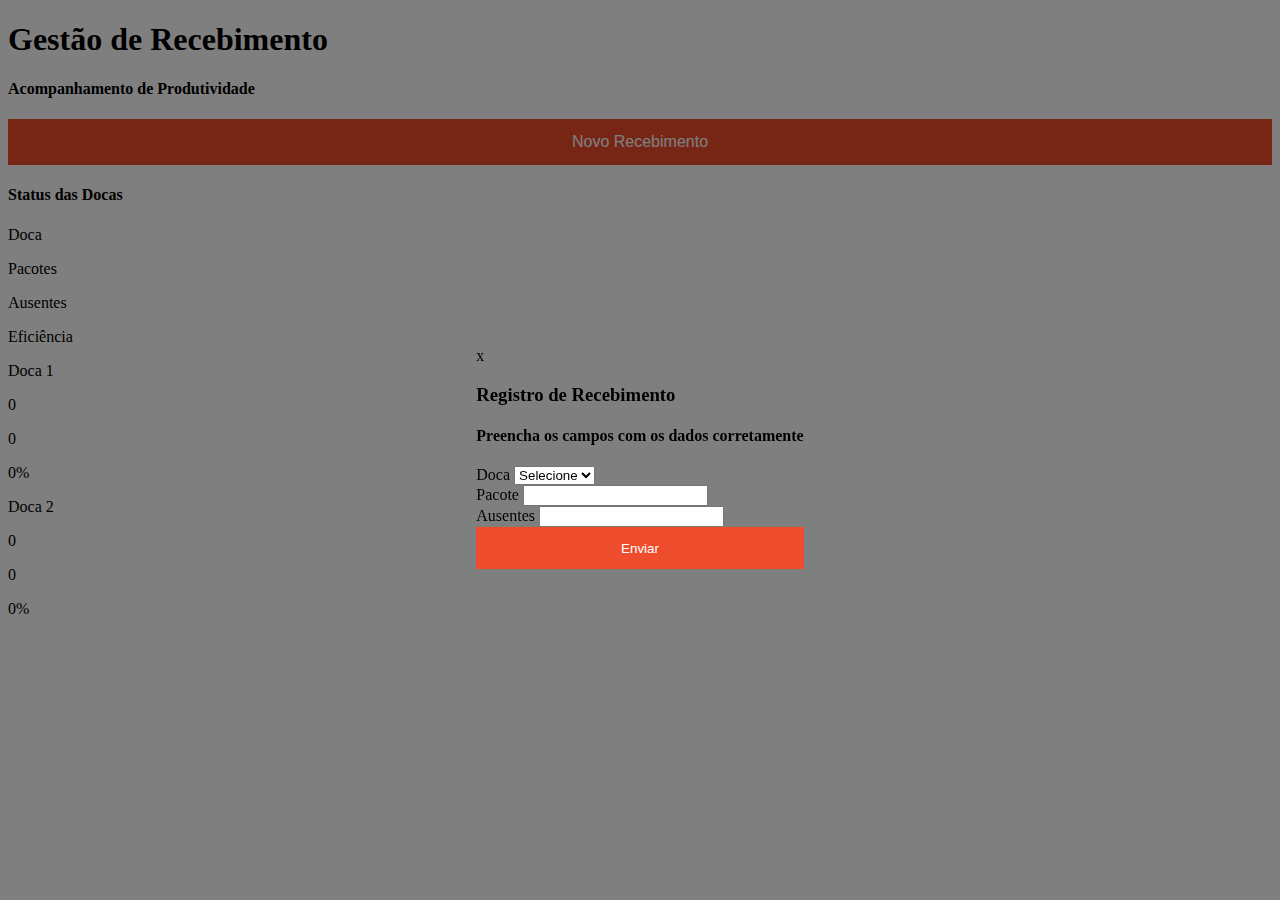
<file: index.html>
<!DOCTYPE html>
<html lang="en">

<head>
    <meta charset="UTF-8">
    <meta name="viewport" content="width=device-width, initial-scale=1.0">
    <title>Recebimento — Cadastro Operacional</title>
    <link rel="stylesheet" href="./scss/main.css">
    <link rel="preconnect" href="https://fonts.googleapis.com">
    <link rel="preconnect" href="https://fonts.gstatic.com" crossorigin>
    <link
        href="https://fonts.googleapis.com/css2?family=Montserrat:ital,wght@0,100..900;1,100..900&family=Roboto:ital,wght@0,100..900;1,100..900&display=swap"
        rel="stylesheet">
</head>

<body>
    <header>
        <div class="div-title-header">
            <h1>Gestão de Recebimento</h1>
            <h4>Acompanhamento de Produtividade</h4>
        </div>
        <div class="div-btn-header">
            <button id="btn-open-modal" class="botao-principal">Novo Recebimento</button>
        </div>
    </header>
    <main>
        <section class="section-dashboard">
            <div class="div-titulo-dashboard">
                <h4>Status das Docas</h4>
            </div>
            <div class="div-cabecalho-dashboard line-table">

                <div class="card-cell">
                    <p>Doca</p>
                </div>

                <div class="card-cell">
                    <p>Pacotes</p>
                </div>

                <div class="card-cell">
                    <p>Ausentes</p>
                </div>

                <div class="card-cell">
                    <p>Eficiência</p>
                </div>


            </div>
            <div class="line-table">
                <div class="card-cell">
                    <p>Doca 1</p>
                </div>

                <div class="card-cell">
                    <p>0</p>
                </div>

                <div class="card-cell">
                    <p>0</p>
                </div>

                <div class="card-cell">
                    <p>0%</p>
                </div>
            </div>
            <div class="line-table">
                <div class="card-cell">
                    <p>Doca 2</p>
                </div>

                <div class="card-cell">
                    <p>0</p>
                </div>

                <div class="card-cell">
                    <p>0</p>
                </div>

                <div class="card-cell">
                    <p>0%</p>
                </div>
            </div>
        </section>
        <div class="modal-overlay" aria-hidden="true">
        <div class="div-modal">
            <div class="div-close">
                <p id="btn-close-modal">x</p>
            </div>
            <div class="div-title-form">
                <h3>Registro de Recebimento</h3>
                <h4>Preencha os campos com os dados corretamente</h4>
            </div>
            <form action="" class="form-new">
                <div class="card-input">
                    <label for="docas">Doca</label>
                    <select name="" id="docas" class="input-geral">
                        <option value="">Selecione</option>
                        <option value="Doca 1">Doca 1</option>
                        <option value="Doca 2">Doca 2</option>
                    </select>
                </div>
                <div class="card-input">
                    <label for="docas">Pacote</label>
                    <input type="text" class="input-geral">
                </div>
                <div class="card-input">
                    <label for="docas">Ausentes</label>
                    <input type="text" class="input-geral">
                </div>
                <div class="div-btn-enviar">
                    <button class="btn-enviar">Enviar</button>
                </div>
            </form>
        </div>
    </div>
    </main>
    
    <script src="./js/form.js"></script>
</body>

</html>
</file>
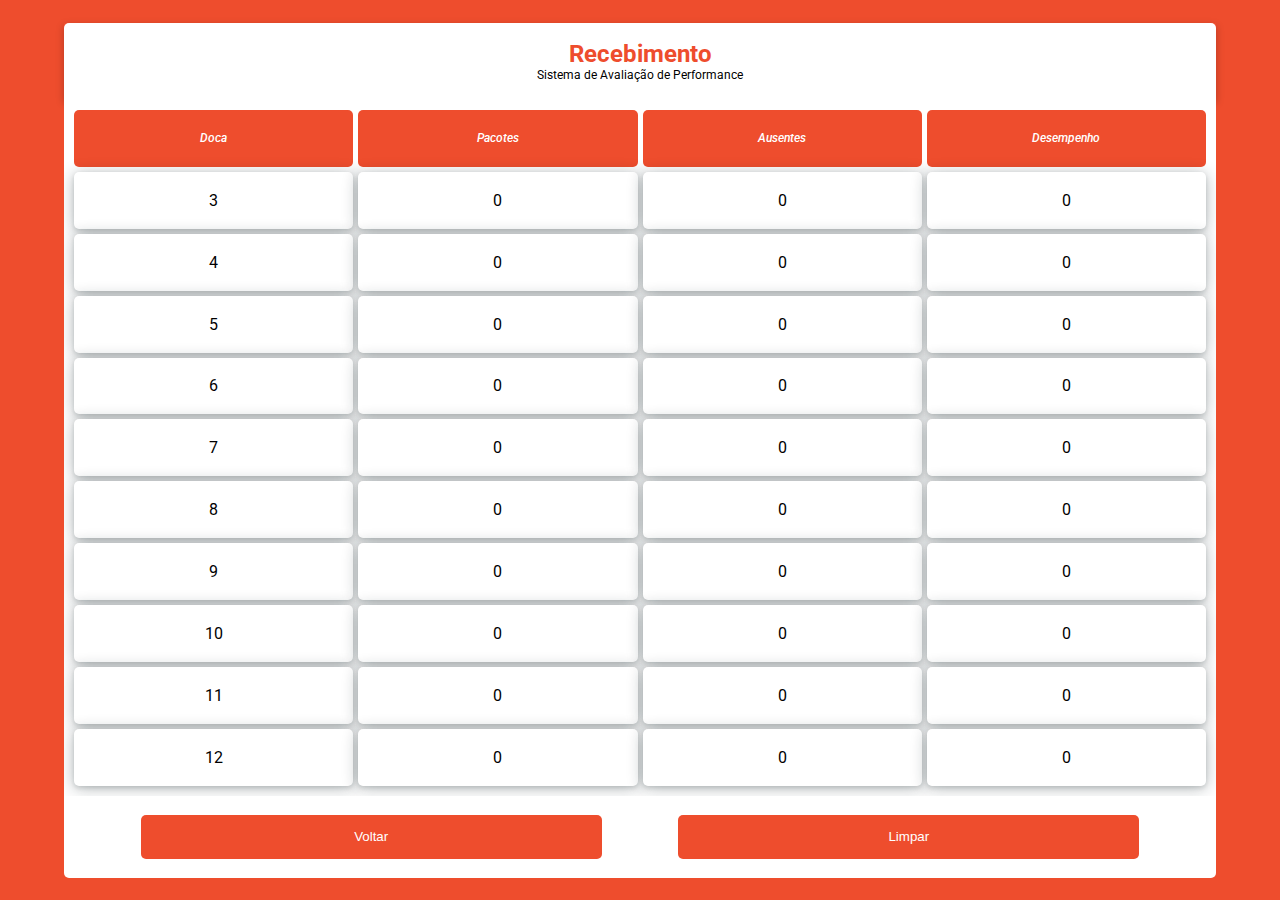
<file: dashboard.html>
<!DOCTYPE html>
<html lang="pt-br">
<head>
    <meta charset="UTF-8">
    <meta name="viewport" content="width=device-width, initial-scale=1.0">
    <title>Conferir</title>
    <link rel="stylesheet" href="./index.css">
    <link rel="preconnect" href="https://fonts.googleapis.com">
    <link rel="preconnect" href="https://fonts.gstatic.com" crossorigin>
    <link href="https://fonts.googleapis.com/css2?family=Roboto:ital,wght@0,100..900;1,100..900&display=swap" rel="stylesheet">
    </head>
<body>
    <section class="section-container">
        <div class="div-titulo">
            <h1>Recebimento</h1>
            <h4>Sistema de Avaliação de Performance</h2>
        </div>
        <section class="section-dashboard">
            <div class="header-tabela">
                <p class="dashboard-tabela-titulo">Doca</p>
            </div>
            <div class="header-tabela">
                <p class="dashboard-tabela-titulo">Pacotes</p>
            </div>
            <div class="header-tabela">
                <p class="dashboard-tabela-titulo">Ausentes</p>
            </div>
            
            <div class="header-tabela">
                <p class="dashboard-tabela-titulo">Desempenho</p>
            </div>
            <div class="div-main">3</div>
            <div class="div-main">0</div>
            <div class="div-main">0</div>
            <div class="div-main">0</div>
            <div class="div-main">4</div>
            <div class="div-main">0</div>
            <div class="div-main">0</div>
            <div class="div-main">0</div>
            <div class="div-main">5</div>
            <div class="div-main">0</div>
            <div class="div-main">0</div>
            <div class="div-main">0</div>
            <div class="div-main">6</div>
            <div class="div-main">0</div>
            <div class="div-main">0</div>
            <div class="div-main">0</div>
            <div class="div-main">7</div>
            <div class="div-main">0</div>
            <div class="div-main">0</div>
            <div class="div-main">0</div>
            <div class="div-main">8</div>
            <div class="div-main">0</div>
            <div class="div-main">0</div>
            <div class="div-main">0</div>
            <div class="div-main">9</div>
            <div class="div-main">0</div>
             <div class="div-main">0</div>
              <div class="div-main">0</div>
              <div class="div-main">10</div>
            <div class="div-main">0</div>
            <div class="div-main">0</div>
             <div class="div-main">0</div>
              <div class="div-main">11</div>
              <div class="div-main">0</div>
            <div class="div-main">0</div>
            <div class="div-main">0</div>
             <div class="div-main">12</div>
              <div class="div-main">0</div>
              <div class="div-main">0</div>
            <div class="div-main">0</div>
        </section>
        <div class="div-botao-voltar">
            <button id="btnVoltar" class="botao-voltar">Voltar</button>
            <button id="btnLimpar" class="botao-voltar">Limpar</button>
        </div>
    </section>
    <script src="./Script/dashboard.js"></script>
    <script src="./Script/index.js"></script>
</body>
</html>
</file>
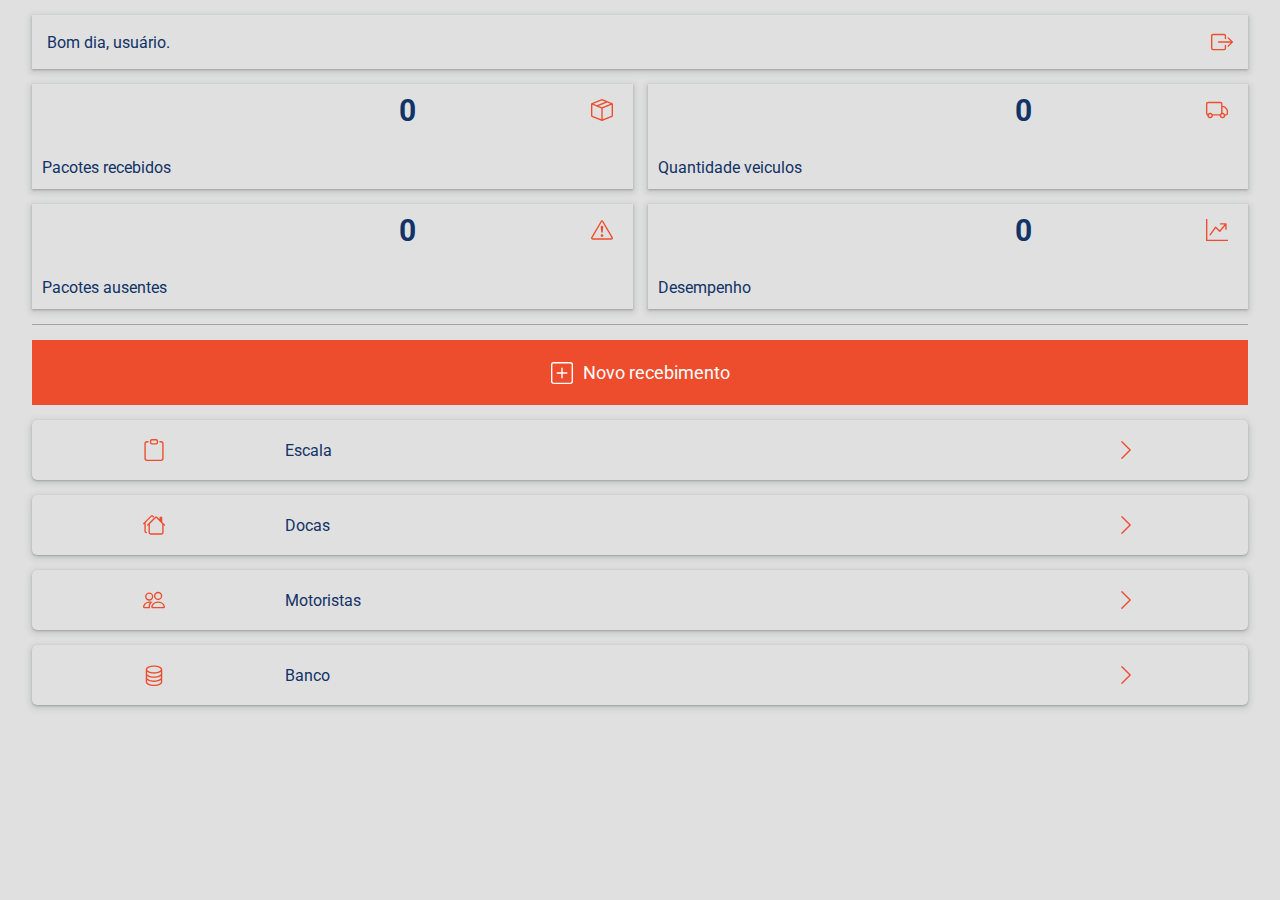
<file: pages/dashboard.html>
<!DOCTYPE html>
<html lang="en">
<head>
    <meta charset="UTF-8">
    <meta name="viewport" content="width=device-width, initial-scale=1.0">
    <link rel="stylesheet" href="../scss/main.css">
    <link rel="preconnect" href="https://fonts.googleapis.com">
    <link rel="preconnect" href="https://fonts.gstatic.com" crossorigin>
    <link href="https://fonts.googleapis.com/css2?family=Montserrat:ital,wght@0,100..900;1,100..900&family=Roboto:ital,wght@0,100..900;1,100..900&display=swap" rel="stylesheet">
    <title>Recebimento</title>
</head>
<body class="dashboard-body">
    <header class="dashboard-header">
        <p>Bom dia, usuário.</p>
        <svg id ="button-logout" xmlns="http://www.w3.org/2000/svg" width="16" height="16" fill="currentColor" class="bi bi-box-arrow-right" viewBox="0 0 16 16">
        <path fill-rule="evenodd" d="M10 12.5a.5.5 0 0 1-.5.5h-8a.5.5 0 0 1-.5-.5v-9a.5.5 0 0 1 .5-.5h8a.5.5 0 0 1 .5.5v2a.5.5 0 0 0 1 0v-2A1.5 1.5 0 0 0 9.5 2h-8A1.5 1.5 0 0 0 0 3.5v9A1.5 1.5 0 0 0 1.5 14h8a1.5 1.5 0 0 0 1.5-1.5v-2a.5.5 0 0 0-1 0z"/>
        <path fill-rule="evenodd" d="M15.854 8.354a.5.5 0 0 0 0-.708l-3-3a.5.5 0 0 0-.708.708L14.293 7.5H5.5a.5.5 0 0 0 0 1h8.793l-2.147 2.146a.5.5 0 0 0 .708.708z"/>
        </svg>
    </header>
    <section class="dashboard-kpi">
        <div class="dashboard-card-kpi">
            <div class="dashboard-card-kpi-info">
                <h1>0</h1>
                <svg xmlns="http://www.w3.org/2000/svg" width="16" height="16" fill="currentColor" class="bi bi-box-seam" viewBox="0 0 16 16">
                <path d="M8.186 1.113a.5.5 0 0 0-.372 0L1.846 3.5l2.404.961L10.404 2zm3.564 1.426L5.596 5 8 5.961 14.154 3.5zm3.25 1.7-6.5 2.6v7.922l6.5-2.6V4.24zM7.5 14.762V6.838L1 4.239v7.923zM7.443.184a1.5 1.5 0 0 1 1.114 0l7.129 2.852A.5.5 0 0 1 16 3.5v8.662a1 1 0 0 1-.629.928l-7.185 2.874a.5.5 0 0 1-.372 0L.63 13.09a1 1 0 0 1-.63-.928V3.5a.5.5 0 0 1 .314-.464z"/>
                </svg>
            </div>
            <div class="dashboard-card-kpi-icon">
                <p>Pacotes recebidos</p>
            </div>
        </div>
         <div class="dashboard-card-kpi">
            <div class="dashboard-card-kpi-info">
                <h1>0</h1>
                <svg xmlns="http://www.w3.org/2000/svg" width="16" height="16" fill="currentColor" class="bi bi-truck" viewBox="0 0 16 16">
                <path d="M0 3.5A1.5 1.5 0 0 1 1.5 2h9A1.5 1.5 0 0 1 12 3.5V5h1.02a1.5 1.5 0 0 1 1.17.563l1.481 1.85a1.5 1.5 0 0 1 .329.938V10.5a1.5 1.5 0 0 1-1.5 1.5H14a2 2 0 1 1-4 0H5a2 2 0 1 1-3.998-.085A1.5 1.5 0 0 1 0 10.5zm1.294 7.456A2 2 0 0 1 4.732 11h5.536a2 2 0 0 1 .732-.732V3.5a.5.5 0 0 0-.5-.5h-9a.5.5 0 0 0-.5.5v7a.5.5 0 0 0 .294.456M12 10a2 2 0 0 1 1.732 1h.768a.5.5 0 0 0 .5-.5V8.35a.5.5 0 0 0-.11-.312l-1.48-1.85A.5.5 0 0 0 13.02 6H12zm-9 1a1 1 0 1 0 0 2 1 1 0 0 0 0-2m9 0a1 1 0 1 0 0 2 1 1 0 0 0 0-2"/>
                </svg>
            </div>
            <div class="dashboard-card-kpi-icon">
                
            <p>Quantidade veiculos</p>
            </div>
        </div>
         <div class="dashboard-card-kpi">
            <div class="dashboard-card-kpi-info">
                <h1>0</h1>
                  <svg xmlns="http://www.w3.org/2000/svg" width="16" height="16" fill="currentColor" class="bi bi-exclamation-triangle" viewBox="0 0 16 16">
                    <path d="M7.938 2.016A.13.13 0 0 1 8.002 2a.13.13 0 0 1 .063.016.15.15 0 0 1 .054.057l6.857 11.667c.036.06.035.124.002.183a.2.2 0 0 1-.054.06.1.1 0 0 1-.066.017H1.146a.1.1 0 0 1-.066-.017.2.2 0 0 1-.054-.06.18.18 0 0 1 .002-.183L7.884 2.073a.15.15 0 0 1 .054-.057m1.044-.45a1.13 1.13 0 0 0-1.96 0L.165 13.233c-.457.778.091 1.767.98 1.767h13.713c.889 0 1.438-.99.98-1.767z"/>
                    <path d="M7.002 12a1 1 0 1 1 2 0 1 1 0 0 1-2 0M7.1 5.995a.905.905 0 1 1 1.8 0l-.35 3.507a.552.552 0 0 1-1.1 0z"/>
                    </svg>
            </div>
            <div class="dashboard-card-kpi-icon">
              
            <p>Pacotes ausentes</p>
            </div>
        </div>
         <div class="dashboard-card-kpi">
            <div class="dashboard-card-kpi-info">
                <h1>0</h1>
                <svg xmlns="http://www.w3.org/2000/svg" width="16" height="16" fill="currentColor" class="bi bi-graph-up-arrow" viewBox="0 0 16 16">
            <path fill-rule="evenodd" d="M0 0h1v15h15v1H0zm10 3.5a.5.5 0 0 1 .5-.5h4a.5.5 0 0 1 .5.5v4a.5.5 0 0 1-1 0V4.9l-3.613 4.417a.5.5 0 0 1-.74.037L7.06 6.767l-3.656 5.027a.5.5 0 0 1-.808-.588l4-5.5a.5.5 0 0 1 .758-.06l2.609 2.61L13.445 4H10.5a.5.5 0 0 1-.5-.5"/>
            </svg>
            </div>
            <div class="dashboard-card-kpi-icon">
            
            <p>Desempenho</p>
            </div>
        </div>
        
    </section>
    <nav class="dashboard-navigation" id="container-navigation">
        <div class="dashboard-navigation-button" id="button-new">
        <svg xmlns="http://www.w3.org/2000/svg" width="16" height="16" fill="currentColor" class="bi bi-plus-square" viewBox="0 0 16 16">
        <path d="M14 1a1 1 0 0 1 1 1v12a1 1 0 0 1-1 1H2a1 1 0 0 1-1-1V2a1 1 0 0 1 1-1zM2 0a2 2 0 0 0-2 2v12a2 2 0 0 0 2 2h12a2 2 0 0 0 2-2V2a2 2 0 0 0-2-2z"/>
        <path d="M8 4a.5.5 0 0 1 .5.5v3h3a.5.5 0 0 1 0 1h-3v3a.5.5 0 0 1-1 0v-3h-3a.5.5 0 0 1 0-1h3v-3A.5.5 0 0 1 8 4"/>
        </svg>
        <p>Novo recebimento</p>
        </div>
        <div class="dashboard-navigation-card" id="button-scale">
            <div class="dashboard-navigation-card-icon">
                <svg xmlns="http://www.w3.org/2000/svg" width="16" height="16" fill="currentColor" class="bi bi-clipboard" viewBox="0 0 16 16">
  <path d="M4 1.5H3a2 2 0 0 0-2 2V14a2 2 0 0 0 2 2h10a2 2 0 0 0 2-2V3.5a2 2 0 0 0-2-2h-1v1h1a1 1 0 0 1 1 1V14a1 1 0 0 1-1 1H3a1 1 0 0 1-1-1V3.5a1 1 0 0 1 1-1h1z"/>
  <path d="M9.5 1a.5.5 0 0 1 .5.5v1a.5.5 0 0 1-.5.5h-3a.5.5 0 0 1-.5-.5v-1a.5.5 0 0 1 .5-.5zm-3-1A1.5 1.5 0 0 0 5 1.5v1A1.5 1.5 0 0 0 6.5 4h3A1.5 1.5 0 0 0 11 2.5v-1A1.5 1.5 0 0 0 9.5 0z"/>
</svg>
            </div>
            <div class="dashboard-navigation-card-title">
                <p>Escala</p>
            </div>
            <div class="dashboard-navigation-card-button">
                <svg xmlns="http://www.w3.org/2000/svg" width="16" height="16" fill="currentColor" class="bi bi-chevron-right" viewBox="0 0 16 16">
  <path fill-rule="evenodd" d="M4.646 1.646a.5.5 0 0 1 .708 0l6 6a.5.5 0 0 1 0 .708l-6 6a.5.5 0 0 1-.708-.708L10.293 8 4.646 2.354a.5.5 0 0 1 0-.708"/>
</svg>
            </div>
        </div>
        <div class="dashboard-navigation-card" id="button-docks">
            <div class="dashboard-navigation-card-icon">
                <svg xmlns="http://www.w3.org/2000/svg" width="16" height="16" fill="currentColor" class="bi bi-houses" viewBox="0 0 16 16">
            <path d="M5.793 1a1 1 0 0 1 1.414 0l.647.646a.5.5 0 1 1-.708.708L6.5 1.707 2 6.207V12.5a.5.5 0 0 0 .5.5.5.5 0 0 1 0 1A1.5 1.5 0 0 1 1 12.5V7.207l-.146.147a.5.5 0 0 1-.708-.708zm3 1a1 1 0 0 1 1.414 0L12 3.793V2.5a.5.5 0 0 1 .5-.5h1a.5.5 0 0 1 .5.5v3.293l1.854 1.853a.5.5 0 0 1-.708.708L15 8.207V13.5a1.5 1.5 0 0 1-1.5 1.5h-8A1.5 1.5 0 0 1 4 13.5V8.207l-.146.147a.5.5 0 1 1-.708-.708zm.707.707L5 7.207V13.5a.5.5 0 0 0 .5.5h8a.5.5 0 0 0 .5-.5V7.207z"/>
            </svg>
            </div>
            <div class="dashboard-navigation-card-title">
                <p>Docas</p>
            </div>
            <div class="dashboard-navigation-card-button">
                <svg xmlns="http://www.w3.org/2000/svg" width="16" height="16" fill="currentColor" class="bi bi-chevron-right" viewBox="0 0 16 16">
  <path fill-rule="evenodd" d="M4.646 1.646a.5.5 0 0 1 .708 0l6 6a.5.5 0 0 1 0 .708l-6 6a.5.5 0 0 1-.708-.708L10.293 8 4.646 2.354a.5.5 0 0 1 0-.708"/>
</svg>
            </div>
        </div>
        <div class="dashboard-navigation-card" id="button-driver">
            <div class="dashboard-navigation-card-icon">
       <svg xmlns="http://www.w3.org/2000/svg" width="16" height="16" fill="currentColor" class="bi bi-people" viewBox="0 0 16 16">
  <path d="M15 14s1 0 1-1-1-4-5-4-5 3-5 4 1 1 1 1zm-7.978-1L7 12.996c.001-.264.167-1.03.76-1.72C8.312 10.629 9.282 10 11 10c1.717 0 2.687.63 3.24 1.276.593.69.758 1.457.76 1.72l-.008.002-.014.002zM11 7a2 2 0 1 0 0-4 2 2 0 0 0 0 4m3-2a3 3 0 1 1-6 0 3 3 0 0 1 6 0M6.936 9.28a6 6 0 0 0-1.23-.247A7 7 0 0 0 5 9c-4 0-5 3-5 4q0 1 1 1h4.216A2.24 2.24 0 0 1 5 13c0-1.01.377-2.042 1.09-2.904.243-.294.526-.569.846-.816M4.92 10A5.5 5.5 0 0 0 4 13H1c0-.26.164-1.03.76-1.724.545-.636 1.492-1.256 3.16-1.275ZM1.5 5.5a3 3 0 1 1 6 0 3 3 0 0 1-6 0m3-2a2 2 0 1 0 0 4 2 2 0 0 0 0-4"/>
</svg>
            </div>
            <div class="dashboard-navigation-card-title">
                <p>Motoristas</p>
            </div>
            <div class="dashboard-navigation-card-button">
                <svg xmlns="http://www.w3.org/2000/svg" width="16" height="16" fill="currentColor" class="bi bi-chevron-right" viewBox="0 0 16 16">
  <path fill-rule="evenodd" d="M4.646 1.646a.5.5 0 0 1 .708 0l6 6a.5.5 0 0 1 0 .708l-6 6a.5.5 0 0 1-.708-.708L10.293 8 4.646 2.354a.5.5 0 0 1 0-.708"/>
</svg>
            </div>
        </div>
        <div class="dashboard-navigation-card" id="button-storage">
            <div class="dashboard-navigation-card-icon">
                <svg xmlns="http://www.w3.org/2000/svg" width="16" height="16" fill="currentColor" class="bi bi-database" viewBox="0 0 16 16">
            <path d="M4.318 2.687C5.234 2.271 6.536 2 8 2s2.766.27 3.682.687C12.644 3.125 13 3.627 13 4c0 .374-.356.875-1.318 1.313C10.766 5.729 9.464 6 8 6s-2.766-.27-3.682-.687C3.356 4.875 3 4.373 3 4c0-.374.356-.875 1.318-1.313M13 5.698V7c0 .374-.356.875-1.318 1.313C10.766 8.729 9.464 9 8 9s-2.766-.27-3.682-.687C3.356 7.875 3 7.373 3 7V5.698c.271.202.58.378.904.525C4.978 6.711 6.427 7 8 7s3.022-.289 4.096-.777A5 5 0 0 0 13 5.698M14 4c0-1.007-.875-1.755-1.904-2.223C11.022 1.289 9.573 1 8 1s-3.022.289-4.096.777C2.875 2.245 2 2.993 2 4v9c0 1.007.875 1.755 1.904 2.223C4.978 15.71 6.427 16 8 16s3.022-.289 4.096-.777C13.125 14.755 14 14.007 14 13zm-1 4.698V10c0 .374-.356.875-1.318 1.313C10.766 11.729 9.464 12 8 12s-2.766-.27-3.682-.687C3.356 10.875 3 10.373 3 10V8.698c.271.202.58.378.904.525C4.978 9.71 6.427 10 8 10s3.022-.289 4.096-.777A5 5 0 0 0 13 8.698m0 3V13c0 .374-.356.875-1.318 1.313C10.766 14.729 9.464 15 8 15s-2.766-.27-3.682-.687C3.356 13.875 3 13.373 3 13v-1.302c.271.202.58.378.904.525C4.978 12.71 6.427 13 8 13s3.022-.289 4.096-.777c.324-.147.633-.323.904-.525"/>
            </svg>
            </div>
            <div class="dashboard-navigation-card-title">
                <p>Banco</p>
            </div>
            <div class="dashboard-navigation-card-button">
                <svg xmlns="http://www.w3.org/2000/svg" width="16" height="16" fill="currentColor" class="bi bi-chevron-right" viewBox="0 0 16 16">
  <path fill-rule="evenodd" d="M4.646 1.646a.5.5 0 0 1 .708 0l6 6a.5.5 0 0 1 0 .708l-6 6a.5.5 0 0 1-.708-.708L10.293 8 4.646 2.354a.5.5 0 0 1 0-.708"/>
</svg>
            </div>
        </div>
    </nav>
    <section class="dashboard-section-form" id="container-form">
        <form class="dashboard-form">
            <div class="dashboard-form-card">
                <div class="dashboard-form-icon">
                    <svg xmlns="http://www.w3.org/2000/svg" width="16" height="16" fill="currentColor" class="bi bi-house-door" viewBox="0 0 16 16">
                    <path d="M8.354 1.146a.5.5 0 0 0-.708 0l-6 6A.5.5 0 0 0 1.5 7.5v7a.5.5 0 0 0 .5.5h4.5a.5.5 0 0 0 .5-.5v-4h2v4a.5.5 0 0 0 .5.5H14a.5.5 0 0 0 .5-.5v-7a.5.5 0 0 0-.146-.354L13 5.793V2.5a.5.5 0 0 0-.5-.5h-1a.5.5 0 0 0-.5.5v1.293zM2.5 14V7.707l5.5-5.5 5.5 5.5V14H10v-4a.5.5 0 0 0-.5-.5h-3a.5.5 0 0 0-.5.5v4z"/>
                    </svg>
                </div>
                <div class="dashboard-form-info">
                    <label for="dashboard-select-dock">Doca</label>
                    <select name="" id="dashboard-select-dock" class="dashboard-input">
                        <option value="">Selecione</option>
                        <option value="">Doca 1</option>
                         <option value="">Doca 2</option>
                          <option value="">Doca 3</option>
                           <option value="">Doca 4</option>
                            <option value="">Doca 5</option>
                             <option value="">Doca 6</option>
                              <option value="">Doca 7</option>
                               <option value="">Doca 8</option>
                                <option value="">Doca 9</option>
                                 <option value="">Doca 10</option>
                    </select>
                </div>

            </div>
            <div class="dashboard-form-card">
                <div class="dashboard-form-icon">
                    <svg xmlns="http://www.w3.org/2000/svg" width="16" height="16" fill="currentColor" class="bi bi-box-seam" viewBox="0 0 16 16">
                    <path d="M8.186 1.113a.5.5 0 0 0-.372 0L1.846 3.5l2.404.961L10.404 2zm3.564 1.426L5.596 5 8 5.961 14.154 3.5zm3.25 1.7-6.5 2.6v7.922l6.5-2.6V4.24zM7.5 14.762V6.838L1 4.239v7.923zM7.443.184a1.5 1.5 0 0 1 1.114 0l7.129 2.852A.5.5 0 0 1 16 3.5v8.662a1 1 0 0 1-.629.928l-7.185 2.874a.5.5 0 0 1-.372 0L.63 13.09a1 1 0 0 1-.63-.928V3.5a.5.5 0 0 1 .314-.464z"/>
                    </svg>
                </div>
                <div class="dashboard-form-info">
                    <label for="dashboard-form-package">Quantidade de pacotes</label>
                    <input type="text" class="dashboard-input" id="dashboard-form-package">
                </div>
                
                
            </div>
            <div class="dashboard-form-card">
                <div class="dashboard-form-icon">
                    <svg xmlns="http://www.w3.org/2000/svg" width="16" height="16" fill="currentColor" class="bi bi-exclamation-triangle" viewBox="0 0 16 16">
                    <path d="M7.938 2.016A.13.13 0 0 1 8.002 2a.13.13 0 0 1 .063.016.15.15 0 0 1 .054.057l6.857 11.667c.036.06.035.124.002.183a.2.2 0 0 1-.054.06.1.1 0 0 1-.066.017H1.146a.1.1 0 0 1-.066-.017.2.2 0 0 1-.054-.06.18.18 0 0 1 .002-.183L7.884 2.073a.15.15 0 0 1 .054-.057m1.044-.45a1.13 1.13 0 0 0-1.96 0L.165 13.233c-.457.778.091 1.767.98 1.767h13.713c.889 0 1.438-.99.98-1.767z"/>
                    <path d="M7.002 12a1 1 0 1 1 2 0 1 1 0 0 1-2 0M7.1 5.995a.905.905 0 1 1 1.8 0l-.35 3.507a.552.552 0 0 1-1.1 0z"/>
                    </svg>
                </div>
                <div class="dashboard-form-info">
                    <label for="dashboard-form-lost">Quantidade de ausentes</label>
                    <input type="text" class="dashboard-input" id="dashboard-form-lost">
                </div>
            </div>
            <div class="dashboard-form-card-button-send" id="dashboard-form-send">
                <svg xmlns="http://www.w3.org/2000/svg" width="16" height="16" fill="currentColor" class="bi bi-send" viewBox="0 0 16 16">
                <path d="M15.854.146a.5.5 0 0 1 .11.54l-5.819 14.547a.75.75 0 0 1-1.329.124l-3.178-4.995L.643 7.184a.75.75 0 0 1 .124-1.33L15.314.037a.5.5 0 0 1 .54.11ZM6.636 10.07l2.761 4.338L14.13 2.576zm6.787-8.201L1.591 6.602l4.339 2.76z"/>
                </svg>
                <p>Enviar</p>
            </div>
        </form>
        <div class="dashboard-card-back" id="button-back-form">
            <div class="button-back">
                <svg xmlns="http://www.w3.org/2000/svg" width="16" height="16" fill="currentColor" class="bi bi-arrow-left" viewBox="0 0 16 16">
                <path fill-rule="evenodd" d="M15 8a.5.5 0 0 0-.5-.5H2.707l3.147-3.146a.5.5 0 1 0-.708-.708l-4 4a.5.5 0 0 0 0 .708l4 4a.5.5 0 0 0 .708-.708L2.707 8.5H14.5A.5.5 0 0 0 15 8"/>
                </svg>
            <p>Voltar</p>
            </div>
        </div>
    </section>
    <section class="dashboard-section-dock" id="container-docks">
        <div class="dashboard-dock">
            <div class="dashboard-dock-card">
                <div class="dashboard-dock-card-close">
                    <div class="dashboard-dock-card-icon">
                        <svg xmlns="http://www.w3.org/2000/svg" width="16" height="16" fill="currentColor" class="bi bi-house" viewBox="0 0 16 16">
                        <path d="M8.707 1.5a1 1 0 0 0-1.414 0L.646 8.146a.5.5 0 0 0 .708.708L2 8.207V13.5A1.5 1.5 0 0 0 3.5 15h9a1.5 1.5 0 0 0 1.5-1.5V8.207l.646.647a.5.5 0 0 0 .708-.708L13 5.793V2.5a.5.5 0 0 0-.5-.5h-1a.5.5 0 0 0-.5.5v1.293zM13 7.207V13.5a.5.5 0 0 1-.5.5h-9a.5.5 0 0 1-.5-.5V7.207l5-5z"/>
                        </svg>
                    </div>
                    <div class="dashboard-dock-card-icon-title">
                        <h4>Doca</h4>
                        <p>1</p>
                    </div>
                    <div class="dashboard-dock-card-type">
                        <p>Interna</p>
                    </div>
                    <div class="dashboard-dock-card-info">
                        <p id="eficiencia-1">0%</p>
                    </div>
                </div>
                <div class="dashboard-dock-card-expand">
                    <div class="dashboard-dock-card-expand-employer">
                        <h4>Colaborador</h4>
                        <p>Colaborador 1</p>
                    </div>
                    <div class="dashboard-dock-card-expand-info">
                        <div class="dashboard-dock-card-expand-info-title">
                            <h4>Pacotes recebidos</h4>
                            <p id="qtd-pacotes-1">0</p>
                        </div>
                        <div class="dashboard-dock-card-expand-info-title">
                            <h4>Pacotes ausentes</h4>
                            <p id="qtd-ausentes-1">0</p>
                        </div>
                    </div>
                </div>
            </div>
            <div class="dashboard-dock-card">
                <div class="dashboard-dock-card-close">
                    <div class="dashboard-dock-card-icon">
                        <svg xmlns="http://www.w3.org/2000/svg" width="16" height="16" fill="currentColor" class="bi bi-house" viewBox="0 0 16 16">
                        <path d="M8.707 1.5a1 1 0 0 0-1.414 0L.646 8.146a.5.5 0 0 0 .708.708L2 8.207V13.5A1.5 1.5 0 0 0 3.5 15h9a1.5 1.5 0 0 0 1.5-1.5V8.207l.646.647a.5.5 0 0 0 .708-.708L13 5.793V2.5a.5.5 0 0 0-.5-.5h-1a.5.5 0 0 0-.5.5v1.293zM13 7.207V13.5a.5.5 0 0 1-.5.5h-9a.5.5 0 0 1-.5-.5V7.207l5-5z"/>
                        </svg>
                    </div>
                    <div class="dashboard-dock-card-icon-title">
                        <h4>Doca</h4>
                        <p>2</p>
                    </div>
                    <div class="dashboard-dock-card-type">
                        <p>Interna</p>
                    </div>
                    <div class="dashboard-dock-card-info">
                        <p id="eficiencia-2">0%</p>
                    </div>
                </div>
                <div class="dashboard-dock-card-expand">
                    <div class="dashboard-dock-card-expand-employer">
                        <h4>Colaborador</h4>
                        <p>Colaborador 1</p>
                    </div>
                    <div class="dashboard-dock-card-expand-info">
                        <div class="dashboard-dock-card-expand-info-title">
                            <h4>Pacotes recebidos</h4>
                            <p id="qtd-pacotes-2">0</p>
                        </div>
                        <div class="dashboard-dock-card-expand-info-title">
                            <h4>Pacotes ausentes</h4>
                            <p id="qtd-ausentes-2">0</p>
                        </div>
                    </div>
                </div>
            </div>
            
        </div>
        <div class="dashboard-card-back" id="button-back-docks">
            <div class="button-back">
                <svg xmlns="http://www.w3.org/2000/svg" width="16" height="16" fill="currentColor" class="bi bi-arrow-left" viewBox="0 0 16 16">
                <path fill-rule="evenodd" d="M15 8a.5.5 0 0 0-.5-.5H2.707l3.147-3.146a.5.5 0 1 0-.708-.708l-4 4a.5.5 0 0 0 0 .708l4 4a.5.5 0 0 0 .708-.708L2.707 8.5H14.5A.5.5 0 0 0 15 8"/>
                </svg>
            <p>Voltar</p>
            </div>
        </div>
    </section>
    <section class="dashboard-section-driver" id="container-driver">
        <div class="dashboard-driver">
            <div class="dashboard-driver-card">
                <div class="dashboard-driver-card-icon">
                    <svg xmlns="http://www.w3.org/2000/svg" width="16" height="16" fill="currentColor" class="bi bi-person" viewBox="0 0 16 16">
                    <path d="M8 8a3 3 0 1 0 0-6 3 3 0 0 0 0 6m2-3a2 2 0 1 1-4 0 2 2 0 0 1 4 0m4 8c0 1-1 1-1 1H3s-1 0-1-1 1-4 6-4 6 3 6 4m-1-.004c-.001-.246-.154-.986-.832-1.664C11.516 10.68 10.289 10 8 10s-3.516.68-4.168 1.332c-.678.678-.83 1.418-.832 1.664z"/>
                    </svg>
                </div>
                <div class="dashboard-driver-card-select">
                    <label for="select-motorista">Motorista</label>
                    <select name="" id="select-motorista">
                        <option value="">Motorista 1</option>
                        <option value="">Motorista 2</option>
                    </select>
                </div>
                <div class="dashboard-driver-card-button">
                    <div class="dashboard-driver-button">
                        <p>Procurar</p>
                    </div>
                </div>
            </div>
            <div class="dashboard-driver-profile">
                <div class="dashboard-driver-profile-row">
                    <div class="dashboard-driver-profile-row-name">
                        <h5>Nome</h5>
                        <p>0</p>
                    </div>
                    <div class="dashboard-driver-profile-row-name">
                        <h5>Média de Pacotes</h5>
                        <p>0</p>
                    </div>
                </div>
                <div class="dashboard-driver-profile-col">
                    <h5>Tipo de pacotes</h5>
                    <p>Normal</p>
                </div>
                <div class="dashboard-driver-profile-col">
                    <h5>Quantidade de Viagens</h5>
                    <p>0</p>
                </div>
                <div class="dashboard-driver-profile-col">
                    <h5>Observação</h5>
                    <p>0</p>
                </div>
            </div>
        </div>
         <div class="dashboard-card-back" id="button-back-driver">
            <div class="button-back">
                <svg xmlns="http://www.w3.org/2000/svg" width="16" height="16" fill="currentColor" class="bi bi-arrow-left" viewBox="0 0 16 16">
                <path fill-rule="evenodd" d="M15 8a.5.5 0 0 0-.5-.5H2.707l3.147-3.146a.5.5 0 1 0-.708-.708l-4 4a.5.5 0 0 0 0 .708l4 4a.5.5 0 0 0 .708-.708L2.707 8.5H14.5A.5.5 0 0 0 15 8"/>
                </svg>
            <p>Voltar</p>
            </div>
        </div>
    </section>
    <section class="dashboard-section-scale" id="container-scale">
        <div class="dashboard-scale">
           <div class="dashboard-scale-card">
                 <div class="dashboard-scale-card-icon">
                        <svg xmlns="http://www.w3.org/2000/svg" width="16" height="16" fill="currentColor" class="bi bi-house" viewBox="0 0 16 16">
                        <path d="M8.707 1.5a1 1 0 0 0-1.414 0L.646 8.146a.5.5 0 0 0 .708.708L2 8.207V13.5A1.5 1.5 0 0 0 3.5 15h9a1.5 1.5 0 0 0 1.5-1.5V8.207l.646.647a.5.5 0 0 0 .708-.708L13 5.793V2.5a.5.5 0 0 0-.5-.5h-1a.5.5 0 0 0-.5.5v1.293zM13 7.207V13.5a.5.5 0 0 1-.5.5h-9a.5.5 0 0 1-.5-.5V7.207l5-5z"/>
                        </svg>
                    </div>
                    <div class="dashboard-scale-card-icon-title">
                        <h4>Doca</h4>
                        <p>1</p>
                    </div>
                    <div class="dashboard-scale-card-type">
                        <select name="" id="">
                            <option value="">Colaborador 1</option>
                        </select>
                    </div>
                    <div class="dashboard-scale-card-info">
                        <p>Incluir</p>
                    </div>
           </div>
           <div class="dashboard-scale-card">
                 <div class="dashboard-scale-card-icon">
                        <svg xmlns="http://www.w3.org/2000/svg" width="16" height="16" fill="currentColor" class="bi bi-house" viewBox="0 0 16 16">
                        <path d="M8.707 1.5a1 1 0 0 0-1.414 0L.646 8.146a.5.5 0 0 0 .708.708L2 8.207V13.5A1.5 1.5 0 0 0 3.5 15h9a1.5 1.5 0 0 0 1.5-1.5V8.207l.646.647a.5.5 0 0 0 .708-.708L13 5.793V2.5a.5.5 0 0 0-.5-.5h-1a.5.5 0 0 0-.5.5v1.293zM13 7.207V13.5a.5.5 0 0 1-.5.5h-9a.5.5 0 0 1-.5-.5V7.207l5-5z"/>
                        </svg>
                    </div>
                    <div class="dashboard-scale-card-icon-title">
                        <h4>Doca</h4>
                        <p>1</p>
                    </div>
                    <div class="dashboard-scale-card-type">
                        <select name="" id="">
                            <option value="">Colaborador 1</option>
                        </select>
                    </div>
                    <div class="dashboard-scale-card-info">
                        <p>Incluir</p>
                    </div>
           </div>
           <div class="dashboard-scale-card">
                 <div class="dashboard-scale-card-icon">
                        <svg xmlns="http://www.w3.org/2000/svg" width="16" height="16" fill="currentColor" class="bi bi-house" viewBox="0 0 16 16">
                        <path d="M8.707 1.5a1 1 0 0 0-1.414 0L.646 8.146a.5.5 0 0 0 .708.708L2 8.207V13.5A1.5 1.5 0 0 0 3.5 15h9a1.5 1.5 0 0 0 1.5-1.5V8.207l.646.647a.5.5 0 0 0 .708-.708L13 5.793V2.5a.5.5 0 0 0-.5-.5h-1a.5.5 0 0 0-.5.5v1.293zM13 7.207V13.5a.5.5 0 0 1-.5.5h-9a.5.5 0 0 1-.5-.5V7.207l5-5z"/>
                        </svg>
                    </div>
                    <div class="dashboard-scale-card-icon-title">
                        <h4>Doca</h4>
                        <p>1</p>
                    </div>
                    <div class="dashboard-scale-card-type">
                        <select name="" id="">
                            <option value="">Colaborador 1</option>
                        </select>
                    </div>
                    <div class="dashboard-scale-card-info">
                        <p>Incluir</p>
                    </div>
           </div>
           <div class="dashboard-scale-card">
                 <div class="dashboard-scale-card-icon">
                        <svg xmlns="http://www.w3.org/2000/svg" width="16" height="16" fill="currentColor" class="bi bi-house" viewBox="0 0 16 16">
                        <path d="M8.707 1.5a1 1 0 0 0-1.414 0L.646 8.146a.5.5 0 0 0 .708.708L2 8.207V13.5A1.5 1.5 0 0 0 3.5 15h9a1.5 1.5 0 0 0 1.5-1.5V8.207l.646.647a.5.5 0 0 0 .708-.708L13 5.793V2.5a.5.5 0 0 0-.5-.5h-1a.5.5 0 0 0-.5.5v1.293zM13 7.207V13.5a.5.5 0 0 1-.5.5h-9a.5.5 0 0 1-.5-.5V7.207l5-5z"/>
                        </svg>
                    </div>
                    <div class="dashboard-scale-card-icon-title">
                        <h4>Doca</h4>
                        <p>1</p>
                    </div>
                    <div class="dashboard-scale-card-type">
                        <select name="" id="">
                            <option value="">Colaborador 1</option>
                        </select>
                    </div>
                    <div class="dashboard-scale-card-info">
                        <p>Incluir</p>
                    </div>
           </div>
           <div class="dashboard-scale-card">
                 <div class="dashboard-scale-card-icon">
                        <svg xmlns="http://www.w3.org/2000/svg" width="16" height="16" fill="currentColor" class="bi bi-house" viewBox="0 0 16 16">
                        <path d="M8.707 1.5a1 1 0 0 0-1.414 0L.646 8.146a.5.5 0 0 0 .708.708L2 8.207V13.5A1.5 1.5 0 0 0 3.5 15h9a1.5 1.5 0 0 0 1.5-1.5V8.207l.646.647a.5.5 0 0 0 .708-.708L13 5.793V2.5a.5.5 0 0 0-.5-.5h-1a.5.5 0 0 0-.5.5v1.293zM13 7.207V13.5a.5.5 0 0 1-.5.5h-9a.5.5 0 0 1-.5-.5V7.207l5-5z"/>
                        </svg>
                    </div>
                    <div class="dashboard-scale-card-icon-title">
                        <h4>Doca</h4>
                        <p>1</p>
                    </div>
                    <div class="dashboard-scale-card-type">
                        <select name="" id="">
                            <option value="">Colaborador 1</option>
                        </select>
                    </div>
                    <div class="dashboard-scale-card-info">
                        <p>Incluir</p>
                    </div>
           </div>
           <div class="dashboard-scale-card">
                 <div class="dashboard-scale-card-icon">
                        <svg xmlns="http://www.w3.org/2000/svg" width="16" height="16" fill="currentColor" class="bi bi-house" viewBox="0 0 16 16">
                        <path d="M8.707 1.5a1 1 0 0 0-1.414 0L.646 8.146a.5.5 0 0 0 .708.708L2 8.207V13.5A1.5 1.5 0 0 0 3.5 15h9a1.5 1.5 0 0 0 1.5-1.5V8.207l.646.647a.5.5 0 0 0 .708-.708L13 5.793V2.5a.5.5 0 0 0-.5-.5h-1a.5.5 0 0 0-.5.5v1.293zM13 7.207V13.5a.5.5 0 0 1-.5.5h-9a.5.5 0 0 1-.5-.5V7.207l5-5z"/>
                        </svg>
                    </div>
                    <div class="dashboard-scale-card-icon-title">
                        <h4>Doca</h4>
                        <p>1</p>
                    </div>
                    <div class="dashboard-scale-card-type">
                        <select name="" id="">
                            <option value="">Colaborador 1</option>
                        </select>
                    </div>
                    <div class="dashboard-scale-card-info">
                        <p>Incluir</p>
                    </div>
           </div>
           <div class="dashboard-scale-card">
                 <div class="dashboard-scale-card-icon">
                        <svg xmlns="http://www.w3.org/2000/svg" width="16" height="16" fill="currentColor" class="bi bi-house" viewBox="0 0 16 16">
                        <path d="M8.707 1.5a1 1 0 0 0-1.414 0L.646 8.146a.5.5 0 0 0 .708.708L2 8.207V13.5A1.5 1.5 0 0 0 3.5 15h9a1.5 1.5 0 0 0 1.5-1.5V8.207l.646.647a.5.5 0 0 0 .708-.708L13 5.793V2.5a.5.5 0 0 0-.5-.5h-1a.5.5 0 0 0-.5.5v1.293zM13 7.207V13.5a.5.5 0 0 1-.5.5h-9a.5.5 0 0 1-.5-.5V7.207l5-5z"/>
                        </svg>
                    </div>
                    <div class="dashboard-scale-card-icon-title">
                        <h4>Doca</h4>
                        <p>1</p>
                    </div>
                    <div class="dashboard-scale-card-type">
                        <select name="" id="">
                            <option value="">Colaborador 1</option>
                        </select>
                    </div>
                    <div class="dashboard-scale-card-info">
                        <p>Incluir</p>
                    </div>
           </div>
           <div class="dashboard-scale-card">
                 <div class="dashboard-scale-card-icon">
                        <svg xmlns="http://www.w3.org/2000/svg" width="16" height="16" fill="currentColor" class="bi bi-house" viewBox="0 0 16 16">
                        <path d="M8.707 1.5a1 1 0 0 0-1.414 0L.646 8.146a.5.5 0 0 0 .708.708L2 8.207V13.5A1.5 1.5 0 0 0 3.5 15h9a1.5 1.5 0 0 0 1.5-1.5V8.207l.646.647a.5.5 0 0 0 .708-.708L13 5.793V2.5a.5.5 0 0 0-.5-.5h-1a.5.5 0 0 0-.5.5v1.293zM13 7.207V13.5a.5.5 0 0 1-.5.5h-9a.5.5 0 0 1-.5-.5V7.207l5-5z"/>
                        </svg>
                    </div>
                    <div class="dashboard-scale-card-icon-title">
                        <h4>Doca</h4>
                        <p>1</p>
                    </div>
                    <div class="dashboard-scale-card-type">
                        <select name="" id="">
                            <option value="">Colaborador 1</option>
                        </select>
                    </div>
                    <div class="dashboard-scale-card-info">
                        <p>Incluir</p>
                    </div>
           </div>
           <div class="dashboard-scale-card">
                 <div class="dashboard-scale-card-icon">
                        <svg xmlns="http://www.w3.org/2000/svg" width="16" height="16" fill="currentColor" class="bi bi-house" viewBox="0 0 16 16">
                        <path d="M8.707 1.5a1 1 0 0 0-1.414 0L.646 8.146a.5.5 0 0 0 .708.708L2 8.207V13.5A1.5 1.5 0 0 0 3.5 15h9a1.5 1.5 0 0 0 1.5-1.5V8.207l.646.647a.5.5 0 0 0 .708-.708L13 5.793V2.5a.5.5 0 0 0-.5-.5h-1a.5.5 0 0 0-.5.5v1.293zM13 7.207V13.5a.5.5 0 0 1-.5.5h-9a.5.5 0 0 1-.5-.5V7.207l5-5z"/>
                        </svg>
                    </div>
                    <div class="dashboard-scale-card-icon-title">
                        <h4>Doca</h4>
                        <p>1</p>
                    </div>
                    <div class="dashboard-scale-card-type">
                        <select name="" id="">
                            <option value="">Colaborador 1</option>
                        </select>
                    </div>
                    <div class="dashboard-scale-card-info">
                        <p>Incluir</p>
                    </div>
           </div>
           <div class="dashboard-scale-card">
                 <div class="dashboard-scale-card-icon">
                        <svg xmlns="http://www.w3.org/2000/svg" width="16" height="16" fill="currentColor" class="bi bi-house" viewBox="0 0 16 16">
                        <path d="M8.707 1.5a1 1 0 0 0-1.414 0L.646 8.146a.5.5 0 0 0 .708.708L2 8.207V13.5A1.5 1.5 0 0 0 3.5 15h9a1.5 1.5 0 0 0 1.5-1.5V8.207l.646.647a.5.5 0 0 0 .708-.708L13 5.793V2.5a.5.5 0 0 0-.5-.5h-1a.5.5 0 0 0-.5.5v1.293zM13 7.207V13.5a.5.5 0 0 1-.5.5h-9a.5.5 0 0 1-.5-.5V7.207l5-5z"/>
                        </svg>
                    </div>
                    <div class="dashboard-scale-card-icon-title">
                        <h4>Doca</h4>
                        <p>1</p>
                    </div>
                    <div class="dashboard-scale-card-type">
                        <select name="" id="">
                            <option value="">Colaborador 1</option>
                        </select>
                    </div>
                    <div class="dashboard-scale-card-info">
                        <p>Incluir</p>
                    </div>
           </div>
        </div>
        <div class="dashboard-card-back" id="button-back-scale">
            <div class="button-back">
                <svg xmlns="http://www.w3.org/2000/svg" width="16" height="16" fill="currentColor" class="bi bi-arrow-left" viewBox="0 0 16 16">
                <path fill-rule="evenodd" d="M15 8a.5.5 0 0 0-.5-.5H2.707l3.147-3.146a.5.5 0 1 0-.708-.708l-4 4a.5.5 0 0 0 0 .708l4 4a.5.5 0 0 0 .708-.708L2.707 8.5H14.5A.5.5 0 0 0 15 8"/>
                </svg>
            <p>Voltar</p>
            </div>
        </div>
    </section>
    <section class="dashboard-section-storage" id="container-storage">
        <div class="dashboard-storage">
            <div class="dashboard-storage-card">
                <div class="dashboard-storage-card-icon">
                    <svg xmlns="http://www.w3.org/2000/svg" width="16" height="16" fill="currentColor" class="bi bi-database-add" viewBox="0 0 16 16">
                    <path d="M12.5 16a3.5 3.5 0 1 0 0-7 3.5 3.5 0 0 0 0 7m.5-5v1h1a.5.5 0 0 1 0 1h-1v1a.5.5 0 0 1-1 0v-1h-1a.5.5 0 0 1 0-1h1v-1a.5.5 0 0 1 1 0"/>
                    <path d="M12.096 6.223A5 5 0 0 0 13 5.698V7c0 .289-.213.654-.753 1.007a4.5 4.5 0 0 1 1.753.25V4c0-1.007-.875-1.755-1.904-2.223C11.022 1.289 9.573 1 8 1s-3.022.289-4.096.777C2.875 2.245 2 2.993 2 4v9c0 1.007.875 1.755 1.904 2.223C4.978 15.71 6.427 16 8 16c.536 0 1.058-.034 1.555-.097a4.5 4.5 0 0 1-.813-.927Q8.378 15 8 15c-1.464 0-2.766-.27-3.682-.687C3.356 13.875 3 13.373 3 13v-1.302c.271.202.58.378.904.525C4.978 12.71 6.427 13 8 13h.027a4.6 4.6 0 0 1 0-1H8c-1.464 0-2.766-.27-3.682-.687C3.356 10.875 3 10.373 3 10V8.698c.271.202.58.378.904.525C4.978 9.71 6.427 10 8 10q.393 0 .774-.024a4.5 4.5 0 0 1 1.102-1.132C9.298 8.944 8.666 9 8 9c-1.464 0-2.766-.27-3.682-.687C3.356 7.875 3 7.373 3 7V5.698c.271.202.58.378.904.525C4.978 6.711 6.427 7 8 7s3.022-.289 4.096-.777M3 4c0-.374.356-.875 1.318-1.313C5.234 2.271 6.536 2 8 2s2.766.27 3.682.687C12.644 3.125 13 3.627 13 4c0 .374-.356.875-1.318 1.313C10.766 5.729 9.464 6 8 6s-2.766-.27-3.682-.687C3.356 4.875 3 4.373 3 4"/>
                    </svg>
                </div>
                <div class="dashboard-storage-card-info">
                    <h4>Resetar banco de dados</h4>
                    <p>Finalizar banco de dados diário.</p>
                    <button>Limpar</button>
                </div>
            </div>
            <div class="dashboard-storage-card">
                <div class="dashboard-storage-card-icon">
                    <svg xmlns="http://www.w3.org/2000/svg" width="16" height="16" fill="currentColor" class="bi bi-clipboard-check" viewBox="0 0 16 16">
                    <path fill-rule="evenodd" d="M10.854 7.146a.5.5 0 0 1 0 .708l-3 3a.5.5 0 0 1-.708 0l-1.5-1.5a.5.5 0 1 1 .708-.708L7.5 9.793l2.646-2.647a.5.5 0 0 1 .708 0"/>
                    <path d="M4 1.5H3a2 2 0 0 0-2 2V14a2 2 0 0 0 2 2h10a2 2 0 0 0 2-2V3.5a2 2 0 0 0-2-2h-1v1h1a1 1 0 0 1 1 1V14a1 1 0 0 1-1 1H3a1 1 0 0 1-1-1V3.5a1 1 0 0 1 1-1h1z"/>
                    <path d="M9.5 1a.5.5 0 0 1 .5.5v1a.5.5 0 0 1-.5.5h-3a.5.5 0 0 1-.5-.5v-1a.5.5 0 0 1 .5-.5zm-3-1A1.5 1.5 0 0 0 5 1.5v1A1.5 1.5 0 0 0 6.5 4h3A1.5 1.5 0 0 0 11 2.5v-1A1.5 1.5 0 0 0 9.5 0z"/>
                    </svg>
                </div>
                <div class="dashboard-storage-card-info">
                    <h4>Finalizar operação</h4>
                    <p>Mostrar o desempenho diário da operação</p>
                    <button>Enviar</button>
                </div>
            </div>
        </div>
        <div class="dashboard-card-back" id="button-back-storage">
            <div class="button-back">
                <svg xmlns="http://www.w3.org/2000/svg" width="16" height="16" fill="currentColor" class="bi bi-arrow-left" viewBox="0 0 16 16">
                <path fill-rule="evenodd" d="M15 8a.5.5 0 0 0-.5-.5H2.707l3.147-3.146a.5.5 0 1 0-.708-.708l-4 4a.5.5 0 0 0 0 .708l4 4a.5.5 0 0 0 .708-.708L2.707 8.5H14.5A.5.5 0 0 0 15 8"/>
                </svg>
            <p>Voltar</p>
            </div>
        </div>
    </section>
    <script src="https://cdn.jsdelivr.net/npm/@popperjs/core@2.11.8/dist/umd/popper.min.js" integrity="sha384-I7E8VVD/ismYTF4hNIPjVp/Zjvgyol6VFvRkX/vR+Vc4jQkC+hVqc2pM8ODewa9r" crossorigin="anonymous"></script>
<script src="https://cdn.jsdelivr.net/npm/bootstrap@5.3.8/dist/js/bootstrap.min.js" integrity="sha384-G/EV+4j2dNv+tEPo3++6LCgdCROaejBqfUeNjuKAiuXbjrxilcCdDz6ZAVfHWe1Y" crossorigin="anonymous"></script>
<script src="../js/ui.js"></script>

</body>
</html>
</file>
<file: scss/main.css>
.show {
  display: flex;
}

.hidden {
  display: none !important;
}

.expand {
  height: 120px;
  box-sizing: border-box;
}

.dashboard-body {
  height: 100dvh;
  width: 100dvw;
  font-family: "Roboto";
  background-color: #e0e0e0;
  display: flex;
  flex-direction: column;
  align-items: center;
  overflow: hidden;
  margin: 0;
  padding: 0;
  overscroll-behavior: none;
}

.login-body {
  height: 100dvh;
  width: 100dvw;
  background-color: #fff;
  display: flex;
  justify-content: center;
  align-items: center;
  flex-direction: column;
  margin: 0;
  padding: 0;
  overflow: hidden;
  font-family: "Roboto";
  gap: 30px;
}

.dashboard-header {
  height: 6%;
  width: 95%;
  margin: 15px 0;
  padding: 0;
  display: flex;
  align-items: center;
  justify-content: space-between;
  box-shadow: rgba(60, 64, 67, 0.3) 0px 1px 2px 0px, rgba(60, 64, 67, 0.15) 0px 2px 6px 2px;
}
.dashboard-header p {
  padding-left: 15px;
  margin: 0;
  font-size: 16px;
  color: #113366;
}
.dashboard-header svg {
  padding-right: 15px;
  height: 22px;
  width: 22px;
  color: #EE4D2D;
}

.login-header {
  height: 20%;
  width: 80%;
  display: flex;
  flex-direction: column;
  align-items: center;
  gap: 5px;
  border-bottom: 1px solid #afafaf;
}
.login-header img {
  height: 70px;
  width: 130px;
  padding: 0;
  margin-bottom: 10px;
}
.login-header h1 {
  font-size: 24px;
  padding: 0;
  margin: 0;
  text-align: center;
  color: #EE4D2D;
  font-weight: 400;
}
.login-header p {
  text-align: center;
  font-size: 16px;
  color: #113366;
  padding: 0;
  margin: 0;
}

.login-main {
  height: 50%;
  width: 100%;
  display: flex;
  flex-direction: column;
  align-items: center;
  gap: 15px;
}

.dashboard-kpi {
  height: 25%;
  width: 95%;
  display: grid;
  grid-template-columns: repeat(2, 1fr);
  gap: 15px;
  padding-bottom: 15px;
  border-bottom: 1px solid rgb(163, 163, 163);
}

.dashboard-navigation {
  width: 95%;
  margin-top: 15px;
  display: flex;
  flex-direction: column;
  gap: 15px;
}

.dashboard-section-form {
  height: 60%;
  width: 95%;
  display: none;
  flex-direction: column;
  margin-top: 15px;
  gap: 15px;
}
.dashboard-section-form .dashboard-form {
  height: 80%;
  width: 100%;
}

.dashboard-section-dock {
  height: 60%;
  width: 95%;
  display: none;
  flex-direction: column;
  margin-top: 15px;
  gap: 15px;
}
.dashboard-section-dock .dashboard-dock {
  height: 100%;
  width: 100%;
  display: flex;
  flex-direction: column;
  overflow-y: auto;
  gap: 10px;
  box-sizing: border-box;
  padding: 5px;
}
.dashboard-section-dock .dashboard-dock .dashboard-dock-card.expand .dashboard-dock-card-expand {
  display: flex;
}

.dashboard-section-driver {
  height: 60%;
  width: 95%;
  display: none;
  flex-direction: column;
  margin-top: 15px;
  gap: 15px;
}
.dashboard-section-driver .dashboard-driver {
  height: 100%;
  width: 100%;
  display: flex;
  flex-direction: column;
  gap: 10px;
}
.dashboard-section-driver .dashboard-driver .dashboard-driver-profile {
  height: 80%;
  width: 100%;
  box-shadow: rgba(60, 64, 67, 0.3) 0px 1px 2px 0px, rgba(60, 64, 67, 0.15) 0px 2px 6px 2px;
}
.dashboard-section-driver .dashboard-driver .dashboard-driver-profile .dashboard-driver-profile-row {
  height: 25%;
  width: 100%;
  display: flex;
  padding: 10px;
  box-sizing: border-box;
}
.dashboard-section-driver .dashboard-driver .dashboard-driver-profile .dashboard-driver-profile-row .dashboard-driver-profile-row-name {
  height: 100%;
  width: 50%;
  display: flex;
  align-items: flex-start;
  justify-content: space-evenly;
  flex-direction: column;
  padding-left: 10px;
}
.dashboard-section-driver .dashboard-driver .dashboard-driver-profile .dashboard-driver-profile-row .dashboard-driver-profile-row-name h5 {
  font-size: 16px;
  font-weight: 400;
  padding: 0;
  margin: 0;
  padding-left: 5px;
  color: #113366;
}
.dashboard-section-driver .dashboard-driver .dashboard-driver-profile .dashboard-driver-profile-row .dashboard-driver-profile-row-name p {
  width: 80%;
  font-size: 16px;
  font-weight: 400;
  padding: 7px;
  margin: 0;
  padding-left: 5px;
  color: #EE4D2D;
  background-color: rgb(216, 216, 216);
  display: flex;
  justify-content: flex-end;
}
.dashboard-section-driver .dashboard-driver .dashboard-driver-profile .dashboard-driver-profile-col {
  height: 25%;
  width: 100%;
  display: flex;
  flex-direction: column;
  padding: 10px;
  box-sizing: border-box;
  justify-content: space-evenly;
  padding-left: 20px;
}
.dashboard-section-driver .dashboard-driver .dashboard-driver-profile .dashboard-driver-profile-col h5 {
  font-size: 16px;
  font-weight: 400;
  padding: 0;
  margin: 0;
  padding-left: 5px;
  color: #113366;
  padding-left: 5px;
}
.dashboard-section-driver .dashboard-driver .dashboard-driver-profile .dashboard-driver-profile-col p {
  width: 90%;
  font-size: 16px;
  font-weight: 400;
  padding: 7px;
  margin: 0;
  padding-left: 5px;
  color: #EE4D2D;
  background-color: rgb(216, 216, 216);
  display: flex;
  justify-content: flex-end;
}

.dashboard-section-scale {
  height: 60%;
  width: 95%;
  display: none;
  flex-direction: column;
  margin-top: 15px;
  gap: 15px;
}
.dashboard-section-scale .dashboard-scale {
  height: 100%;
  width: 100%;
  display: flex;
  flex-direction: column;
  overflow-y: auto;
  gap: 10px;
  box-sizing: border-box;
  padding: 5px;
}

.dashboard-section-storage {
  height: 60%;
  width: 95%;
  display: none;
  flex-direction: column;
  margin-top: 15px;
  gap: 15px;
}
.dashboard-section-storage .dashboard-storage {
  height: 100%;
  width: 100%;
  display: flex;
  flex-direction: column;
  overflow-y: auto;
  gap: 10px;
  box-sizing: border-box;
  padding: 5px;
}

.modal-overlay {
  position: fixed;
  inset: 0;
  background-color: rgba(0, 0, 0, 0.5);
  display: flex;
  align-items: center;
  justify-content: center;
  z-index: 1000;
}
.modal-overlay .div-modal-background {
  height: 70vh;
  width: 85vw;
  background-color: #fff;
  display: flex;
  align-items: center;
  justify-content: center;
  border-radius: 5px;
}
.modal-overlay .div-modal-background .div-modal {
  background-color: #fff;
  height: 95%;
  width: 95%;
  display: flex;
  align-items: center;
  justify-content: center;
  flex-direction: column;
}
.modal-overlay .div-modal-background .div-modal .div-close {
  height: 5%;
  width: 100%;
  padding-right: 10px;
  box-sizing: border-box;
  display: flex;
  align-items: center;
  justify-content: flex-end;
}
.modal-overlay .div-modal-background .div-modal .div-close img {
  fill: #113366;
}
.modal-overlay .div-modal-background .div-modal .div-title-form {
  height: 10%;
  width: 70%;
  text-align: center;
  display: flex;
  align-items: center;
  justify-content: center;
  flex-direction: column;
}
.modal-overlay .div-modal-background .div-modal .div-title-form h3 {
  padding: 0;
  margin: 0;
  font-size: 14px;
  color: #EE4D2D;
  margin: 5px 0;
}
.modal-overlay .div-modal-background .div-modal .div-title-form h4 {
  padding: 0;
  margin: 0;
  font-size: 11px;
  color: #113366;
  font-weight: 500;
  margin-bottom: 5px;
}
.modal-overlay .div-modal-background .div-modal .form-new {
  height: 100%;
  width: 100%;
  display: flex;
  align-items: center;
  flex-direction: column;
}
.modal-overlay .div-modal-background .div-modal .form-new .div-btn-enviar {
  height: 20%;
  width: 80%;
  display: flex;
  align-items: center;
  justify-content: center;
  margin: 10px 0;
}

.hidden {
  display: none;
}

.show {
  display: flex !important;
}

.expand {
  height: 120px !important;
}

.login-form {
  height: 100%;
  width: 80%;
  display: flex;
  flex-direction: column;
}
.login-form label {
  display: flex;
  align-items: center;
  padding-left: 5px;
  height: 10%;
  font-size: 16px;
  color: #113366;
  margin-top: 10px;
}
.login-form .login-div-input {
  display: flex;
  align-items: center;
  width: 100%;
  height: 55px;
  box-sizing: border-box;
  display: flex;
  border: 1px solid rgb(149, 149, 149);
  border-radius: 5px;
  margin-bottom: 10px;
}
.login-form .login-div-input svg {
  height: 28px;
  width: 50px;
  color: #EE4D2D;
}
.login-form p {
  color: #0984e3;
  text-align: right;
  padding: 0;
  margin: 5px;
}

.botao-principal {
  display: flex;
  align-items: center;
  justify-content: center;
  height: 100%;
  width: 100%;
  padding: 14px 20px;
  font-size: 16px;
  font-weight: 500;
  border: none;
  background-color: #EE4D2D;
  color: #fff;
}
.botao-principal svg {
  height: 22px;
  width: 22px;
  margin-right: 10px;
}

.btn-enviar {
  background-color: #EE4D2D;
  height: 42px;
  width: 100%;
  color: #fff;
  border: none;
}

.div-dashboard-btn-resetar {
  background-color: #EE4D2D;
  height: 42px;
  width: 95%;
  color: #bdc3c7;
  border: none;
}

.btn-resetar {
  background-color: #EE4D2D;
  color: #fff;
  border: none;
  height: 60px;
  width: 100%;
}

.login-button {
  display: flex;
  align-items: center;
  justify-content: center;
  height: 15%;
  width: 100%;
  margin: 10px 0;
  border: none;
  background-color: #EE4D2D;
  color: #fff;
  font-weight: 500;
  font-size: 16px;
}

.button-border {
  background-color: transparent;
  border: 1px solid #EE4D2D;
  color: #EE4D2D;
}

.dashboard-navigation-button {
  height: 65px;
  width: 100%;
  display: flex;
  flex-direction: row;
  align-items: center;
  justify-content: center;
  background-color: #EE4D2D;
  border-radius: none;
}
.dashboard-navigation-button svg {
  height: 22px;
  width: 22px;
  color: #fff;
  margin-right: 10px;
}
.dashboard-navigation-button p {
  font-size: 18px;
  color: #fff;
  padding: 0;
  margin: 0;
}

.button-back {
  height: 65px;
  width: 100%;
  display: flex;
  flex-direction: row;
  align-items: center;
  justify-content: center;
  background-color: transparent;
  border: 1px solid #EE4D2D;
  box-sizing: border-box;
}
.button-back svg {
  height: 22px;
  width: 22px;
  color: #EE4D2D;
  margin-right: 10px;
}
.button-back p {
  font-size: 18px;
  color: #EE4D2D;
  padding: 0;
  margin: 0;
}

.dashboard-driver-button {
  height: 70%;
  width: 80%;
  border-radius: 5px;
  background-color: #EE4D2D;
  align-items: center;
  justify-content: center;
  display: flex;
}
.dashboard-driver-button p {
  font-size: 16px;
  color: #fff;
  padding: 0;
  margin: 0;
}

.dashboard-card-kpi {
  height: 100%;
  width: 100%;
  display: flex;
  flex-direction: column;
  box-shadow: rgba(60, 64, 67, 0.3) 0px 1px 2px 0px, rgba(60, 64, 67, 0.15) 0px 2px 6px 2px;
}
.dashboard-card-kpi .dashboard-card-kpi-info {
  height: 50%;
  width: 100%;
  display: flex;
  flex-direction: row;
  align-items: center;
  justify-content: space-between;
  box-sizing: border-box;
  padding: 0 20px;
}
.dashboard-card-kpi .dashboard-card-kpi-info h1 {
  font-size: 30px;
  margin: 0;
  padding: 0;
  color: #113366;
  display: flex;
  width: 65%;
  justify-content: flex-end;
}
.dashboard-card-kpi .dashboard-card-kpi-info svg {
  height: 22px;
  width: 22px;
  color: #EE4D2D;
}
.dashboard-card-kpi .dashboard-card-kpi-icon {
  height: 50%;
  width: 100%;
  display: flex;
  align-items: center;
  justify-content: flex-start;
  padding-top: 10px;
  box-sizing: border-box;
}
.dashboard-card-kpi .dashboard-card-kpi-icon p {
  margin: 0;
  padding-left: 10px;
  font-size: 16px;
  color: #113366;
}

.dashboard-navigation-card {
  height: 60px;
  width: 100%;
  display: flex;
  box-shadow: rgba(60, 64, 67, 0.3) 0px 1px 2px 0px, rgba(60, 64, 67, 0.15) 0px 2px 6px 2px;
  border-radius: 5px;
}
.dashboard-navigation-card .dashboard-navigation-card-icon {
  height: 100%;
  width: 20%;
  display: flex;
  align-items: center;
  justify-content: center;
}
.dashboard-navigation-card .dashboard-navigation-card-icon svg {
  height: 22px;
  width: 22px;
  color: #EE4D2D;
}
.dashboard-navigation-card .dashboard-navigation-card-title {
  height: 100%;
  width: 60%;
  display: flex;
  align-items: center;
  justify-content: flex-start;
}
.dashboard-navigation-card .dashboard-navigation-card-title p {
  margin: 0;
  padding-left: 10px;
  font-size: 16px;
  color: #113366;
}
.dashboard-navigation-card .dashboard-navigation-card-button {
  height: 100%;
  width: 20%;
  display: flex;
  align-items: center;
  justify-content: center;
}
.dashboard-navigation-card .dashboard-navigation-card-button svg {
  height: 22px;
  width: 22px;
  color: #EE4D2D;
}

.dashboard-form-card {
  height: 70px;
  width: 100%;
  display: flex;
  box-shadow: rgba(60, 64, 67, 0.3) 0px 1px 2px 0px, rgba(60, 64, 67, 0.15) 0px 2px 6px 2px;
  border-radius: 5px;
  margin-bottom: 15px;
}
.dashboard-form-card .dashboard-form-icon {
  height: 100%;
  width: 20%;
  display: flex;
  align-items: center;
  justify-content: center;
}
.dashboard-form-card .dashboard-form-icon svg {
  height: 22px;
  width: 22px;
  color: #EE4D2D;
}
.dashboard-form-card .dashboard-form-info {
  height: 100%;
  width: 80%;
  display: flex;
  justify-content: center;
  flex-direction: column;
}
.dashboard-form-card .dashboard-form-info label {
  padding-left: 5px;
  height: 40%;
  width: 100%;
  color: #113366;
  font-size: 16px;
}

.dashboard-form-card-button-send {
  height: 60px;
  width: 100%;
  background-color: #EE4D2D;
  display: flex;
  align-items: center;
  justify-content: center;
  box-shadow: rgba(60, 64, 67, 0.3) 0px 1px 2px 0px, rgba(60, 64, 67, 0.15) 0px 2px 6px 2px;
}
.dashboard-form-card-button-send svg {
  height: 22px;
  width: 22px;
  color: #fff;
  margin-right: 10px;
}
.dashboard-form-card-button-send p {
  font-size: 16px;
  color: #fff;
}

.dashboard-dock-card {
  height: 60px;
  width: 100%;
  display: flex;
  flex-direction: column;
  box-shadow: rgba(60, 64, 67, 0.3) 0px 1px 2px 0px, rgba(60, 64, 67, 0.15) 0px 2px 6px 2px;
}
.dashboard-dock-card .dashboard-dock-card-close {
  height: 60px;
  width: 100%;
  display: flex;
  flex-direction: row;
}
.dashboard-dock-card .dashboard-dock-card-close .dashboard-dock-card-icon {
  height: 100%;
  width: 44px;
  display: flex;
  align-items: center;
  justify-content: center;
}
.dashboard-dock-card .dashboard-dock-card-close .dashboard-dock-card-icon svg {
  color: #113366;
  height: 30px;
  width: 30px;
}
.dashboard-dock-card .dashboard-dock-card-close .dashboard-dock-card-icon-title {
  height: 100%;
  width: 44px;
  display: flex;
  align-items: center;
  justify-content: center;
  flex-direction: column;
}
.dashboard-dock-card .dashboard-dock-card-close .dashboard-dock-card-icon-title h4 {
  font-size: 16px;
  padding: 0;
  margin: 0;
  font-weight: 500;
  color: #113366;
}
.dashboard-dock-card .dashboard-dock-card-close .dashboard-dock-card-icon-title p {
  font-size: 16px;
  padding: 0;
  margin: 0;
  font-weight: 500;
  color: #EE4D2D;
}
.dashboard-dock-card .dashboard-dock-card-close .dashboard-dock-card-type {
  height: 100%;
  width: 50%;
  display: flex;
  align-items: center;
  justify-content: center;
}
.dashboard-dock-card .dashboard-dock-card-close .dashboard-dock-card-type p {
  font-size: 16px;
  color: #113366;
  font-style: italic;
}
.dashboard-dock-card .dashboard-dock-card-close .dashboard-dock-card-info {
  height: 100%;
  display: flex;
  align-items: center;
  justify-content: center;
  flex: 1;
}
.dashboard-dock-card .dashboard-dock-card-close .dashboard-dock-card-info p {
  font-size: 22px;
  font-weight: 700;
  color: #113366;
}
.dashboard-dock-card .dashboard-dock-card-expand {
  height: 60px;
  width: 100%;
  display: none;
  flex-direction: row;
  border-top: 1px solid rgb(205, 205, 205);
}
.dashboard-dock-card .dashboard-dock-card-expand .dashboard-dock-card-expand-employer {
  height: 100%;
  width: 40%;
  display: flex;
  flex-direction: column;
  align-items: center;
  justify-content: center;
}
.dashboard-dock-card .dashboard-dock-card-expand .dashboard-dock-card-expand-employer h4 {
  padding: 0;
  margin: 0;
  font-size: 16px;
  font-weight: 400;
  color: #113366;
}
.dashboard-dock-card .dashboard-dock-card-expand .dashboard-dock-card-expand-employer p {
  padding: 3px;
  margin: 0;
  font-size: 16px;
  font-weight: 400;
  border: 1px solid #EE4D2D;
  color: #113366;
}
.dashboard-dock-card .dashboard-dock-card-expand .dashboard-dock-card-expand-info {
  height: 100%;
  width: 60%;
  display: flex;
  flex-direction: column;
  align-items: center;
  justify-content: space-evenly;
}
.dashboard-dock-card .dashboard-dock-card-expand .dashboard-dock-card-expand-info .dashboard-dock-card-expand-info-title {
  height: 50%;
  width: 100%;
  display: flex;
  align-items: center;
  justify-content: space-evenly;
}
.dashboard-dock-card .dashboard-dock-card-expand .dashboard-dock-card-expand-info .dashboard-dock-card-expand-info-title h4 {
  margin: 0;
  padding: 0;
  font-size: 16px;
  font-weight: 400;
  color: #113366;
  width: 140px;
}
.dashboard-dock-card .dashboard-dock-card-expand .dashboard-dock-card-expand-info .dashboard-dock-card-expand-info-title p {
  margin: 0;
  padding: 0;
  font-size: 16px;
  font-weight: 400;
  color: #EE4D2D;
  font-style: italic;
}

.dashboard-driver-card {
  height: 75px;
  width: 100%;
  display: flex;
  flex-direction: row;
  box-shadow: rgba(60, 64, 67, 0.3) 0px 1px 2px 0px, rgba(60, 64, 67, 0.15) 0px 2px 6px 2px;
}
.dashboard-driver-card .dashboard-driver-card-icon {
  height: 100%;
  width: 44px;
  display: flex;
  align-items: center;
  justify-content: center;
}
.dashboard-driver-card .dashboard-driver-card-icon svg {
  color: #113366;
  height: 30px;
  width: 30px;
}
.dashboard-driver-card .dashboard-driver-card-select {
  height: 100%;
  width: 60%;
  display: flex;
  align-items: flex-start;
  justify-content: space-evenly;
  flex-direction: column;
  box-sizing: border-box;
}
.dashboard-driver-card .dashboard-driver-card-select label {
  font-size: 16px;
  color: #113366;
  padding-left: 15px;
  margin: 0;
}
.dashboard-driver-card .dashboard-driver-card-select select {
  box-sizing: border-box;
  height: 28px;
  width: 90%;
  background-color: transparent;
  border: 1px solid #EE4D2D;
  padding-left: 10px;
  margin-left: 10px;
  outline: none;
}
.dashboard-driver-card .dashboard-driver-card-button {
  display: flex;
  flex: 1;
  justify-content: center;
  align-items: center;
}

.dashboard-scale-card {
  height: 60px;
  width: 100%;
  display: flex;
  box-shadow: rgba(60, 64, 67, 0.3) 0px 1px 2px 0px, rgba(60, 64, 67, 0.15) 0px 2px 6px 2px;
}
.dashboard-scale-card .dashboard-scale-card-icon {
  height: 100%;
  width: 44px;
  display: flex;
  align-items: center;
  justify-content: center;
}
.dashboard-scale-card .dashboard-scale-card-icon svg {
  color: #113366;
  height: 30px;
  width: 30px;
}
.dashboard-scale-card .dashboard-scale-card-icon-title {
  height: 100%;
  width: 44px;
  display: flex;
  align-items: center;
  justify-content: center;
  flex-direction: column;
}
.dashboard-scale-card .dashboard-scale-card-icon-title h4 {
  font-size: 16px;
  padding: 0;
  margin: 0;
  font-weight: 500;
  color: #113366;
}
.dashboard-scale-card .dashboard-scale-card-icon-title p {
  font-size: 16px;
  padding: 0;
  margin: 0;
  font-weight: 500;
  color: #EE4D2D;
}
.dashboard-scale-card .dashboard-scale-card-type {
  height: 100%;
  width: 50%;
  display: flex;
  align-items: center;
  justify-content: center;
}
.dashboard-scale-card .dashboard-scale-card-type select {
  width: 80%;
  height: 26px;
  -webkit-appearance: none;
     -moz-appearance: none;
          appearance: none;
  outline: none;
  border: 1px solid #EE4D2D;
  font-size: 16px;
  padding-left: 5px;
  color: #113366;
}
.dashboard-scale-card .dashboard-scale-card-info {
  height: 100%;
  display: flex;
  align-items: center;
  justify-content: center;
  flex: 1;
  box-sizing: border-box;
}
.dashboard-scale-card .dashboard-scale-card-info p {
  padding: 10px 12px;
  border-radius: 3px;
  font-size: 16px;
  font-weight: 500;
  color: #fff;
  background-color: #EE4D2D;
}

.dashboard-storage-card {
  height: 100px;
  width: 100%;
  display: flex;
  box-shadow: rgba(60, 64, 67, 0.3) 0px 1px 2px 0px, rgba(60, 64, 67, 0.15) 0px 2px 6px 2px;
}
.dashboard-storage-card .dashboard-storage-card-icon {
  height: 100%;
  width: 50px;
  display: flex;
  align-items: center;
  justify-content: center;
}
.dashboard-storage-card .dashboard-storage-card-icon svg {
  color: #113366;
  height: 30px;
  width: 30px;
}
.dashboard-storage-card .dashboard-storage-card-info {
  height: 100px;
  display: flex;
  flex: 1;
  flex-direction: column;
  justify-content: space-evenly;
}
.dashboard-storage-card .dashboard-storage-card-info h4 {
  font-size: 16px;
  color: #EE4D2D;
  margin: 0;
  padding: 0;
  font-weight: 500;
}
.dashboard-storage-card .dashboard-storage-card-info p {
  font-size: 16px;
  color: #113366;
  margin: 0;
  padding: 0;
}
.dashboard-storage-card .dashboard-storage-card-info button {
  height: 35px;
  width: 70px;
  display: flex;
  align-self: flex-end;
  align-items: center;
  justify-content: center;
  margin-right: 10px;
  background-color: #EE4D2D;
  color: #fff;
  border: none;
  border-radius: 2px;
}

.login-input {
  display: flex;
  flex: 1;
  border: none;
  font-size: 16px;
  padding-left: 5px;
  outline: none;
}

.dashboard-input {
  display: flex;
  height: 40%;
  width: 80%;
  font-size: 16px;
  border: 1px solid #EE4D2D;
  box-sizing: border-box;
  outline: none;
  background-color: transparent;
  padding-left: 5px;
}/*# sourceMappingURL=main.css.map */
</file>
<file: index.css>
.section-container {
  height: 95vh;
  width: 90%;
  display: flex;
  justify-content: center;
  background-color: white;
  display: flex;
  flex-direction: column;
  border-radius: 5px;
}
.section-container .div-titulo {
  height: 10%;
  width: 100%;
  display: flex;
  align-items: center;
  justify-content: center;
  flex-direction: column;
  box-shadow: rgba(0, 0, 0, 0.24) 0px 3px 8px;
}
.section-container .div-titulo h1 {
  color: #ee4d2d;
  margin: 0;
  padding: 0;
  font-size: 24px;
}
.section-container .div-titulo h4 {
  margin: 0;
  padding: 0;
  font-size: 12px;
  font-weight: 400;
}
.section-container .form-container {
  display: flex;
  flex-direction: column;
  align-items: center;
  height: 90%;
  width: 100%;
  overflow-y: auto;
}

.section-dashboard {
  display: grid;
  grid-template-columns: repeat(4, 1fr);
  grid-auto-rows: minmax(44px, auto);
  width: 100%;
  height: 90%;
  overflow-y: auto;
  gap: 5px;
  padding: 10px;
  box-sizing: border-box;
  background-color: white;
}
.section-dashboard .div-main {
  height: 100%;
  width: 100%;
  background-color: white;
  display: flex;
  align-items: center;
  justify-content: center;
  border-radius: 5px;
  box-shadow: rgba(14, 30, 37, 0.12) 0px 2px 4px 0px, rgba(14, 30, 37, 0.32) 0px 2px 16px 0px;
}
.section-dashboard .div-main p {
  font-size: 12px;
  font-weight: 700;
}

.grupo-form {
  display: flex;
  flex-direction: column;
  width: 80%;
  margin-bottom: 0.3em;
  margin-top: 1em;
}

label {
  font-size: 14px;
  margin: 5px 0px;
  color: #113366;
  font-weight: 400;
}

input {
  height: 38px;
  width: 100%;
  border: none;
  outline: none;
  border: 1px solid #EE4D2D;
  padding-left: 10px;
  box-sizing: border-box;
  border-radius: 5px;
}

select {
  height: 38px;
  width: 100%;
  border: none;
  outline: none;
  border: 1px solid #EE4D2D;
  padding-left: 10px;
  box-sizing: border-box;
  border-radius: 5px;
}

textarea {
  height: 60px;
  width: 100%;
  border: none;
  outline: none;
  border: 1px solid #EE4D2D;
  padding-left: 10px;
  box-sizing: border-box;
  border-radius: 5px;
}

.botao-enviar, .botao-dashboard {
  background-color: #EE4D2D;
  color: white;
  height: 44px;
  width: 100%;
  border-radius: 5px;
  border: none;
  cursor: pointer;
  margin-bottom: 10px;
}

.div-botao-voltar {
  display: flex;
  align-items: center;
  justify-content: space-evenly;
  height: 90px;
}
.div-botao-voltar .botao-voltar {
  background-color: #EE4D2D;
  color: white;
  height: 44px;
  width: 40%;
  border-radius: 5px;
  border: none;
  cursor: pointer;
  padding: 0;
  margin: 0;
}

.dashboard-tabela-titulo {
  font-weight: 700;
  font-size: 11px;
  font-style: italic;
}

.header-tabela {
  height: 100%;
  width: 100%;
  background-color: #EE4D2D;
  display: flex;
  align-items: center;
  justify-content: center;
  border-radius: 5px;
}
.header-tabela p {
  font-size: 12px;
  font-weight: 500;
  color: white;
}

body {
  background-color: #EE4D2D;
  min-height: 100vh;
  font-family: "Roboto";
  margin: 0;
  display: flex;
  align-items: center;
  justify-content: center;
  padding: 0;
}/*# sourceMappingURL=index.css.map */
</file>
